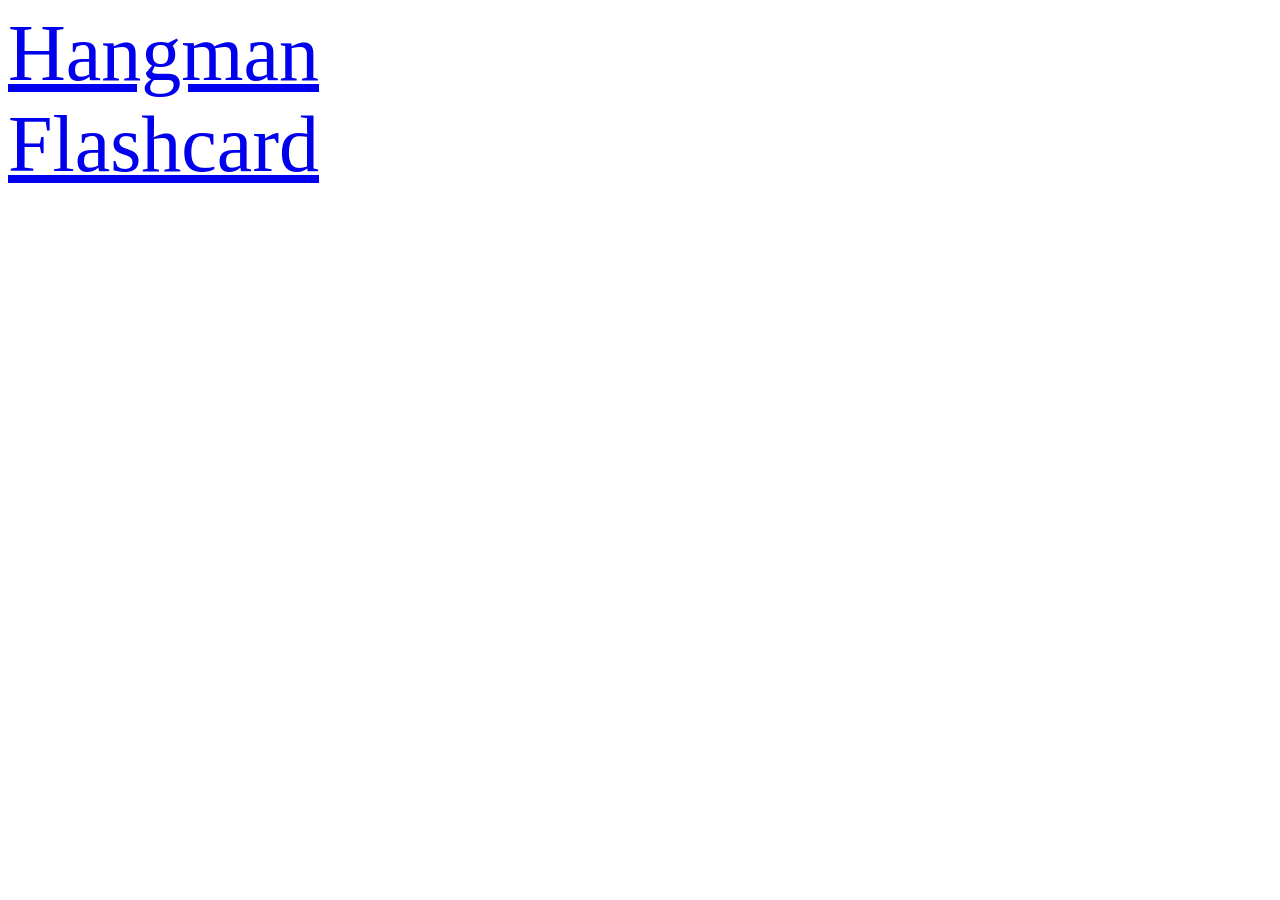
<file: index.html>
<!DOCTYPE html>
<html lang="en">
  <head>
    <meta charset="UTF-8">
    <meta http-equiv="X-UA-Compatible" content="IE=edge">
    <meta name="viewport" content="width=device-width, initial-scale=1.0">
    <title>Perse french</title>
    
    <title>Perse French</title>
    

  </head>
  <body>
    <div class="return"><a href="Hangman.html" style="font-size: 5rem">Hangman</a></div><div class="return">
      <tr></tr>
    <div class="return"><a href="flashcard.html" style="font-size: 5rem">Flashcard</a></div><div class="return">
    
   
    

  </body>
</html>
</file>
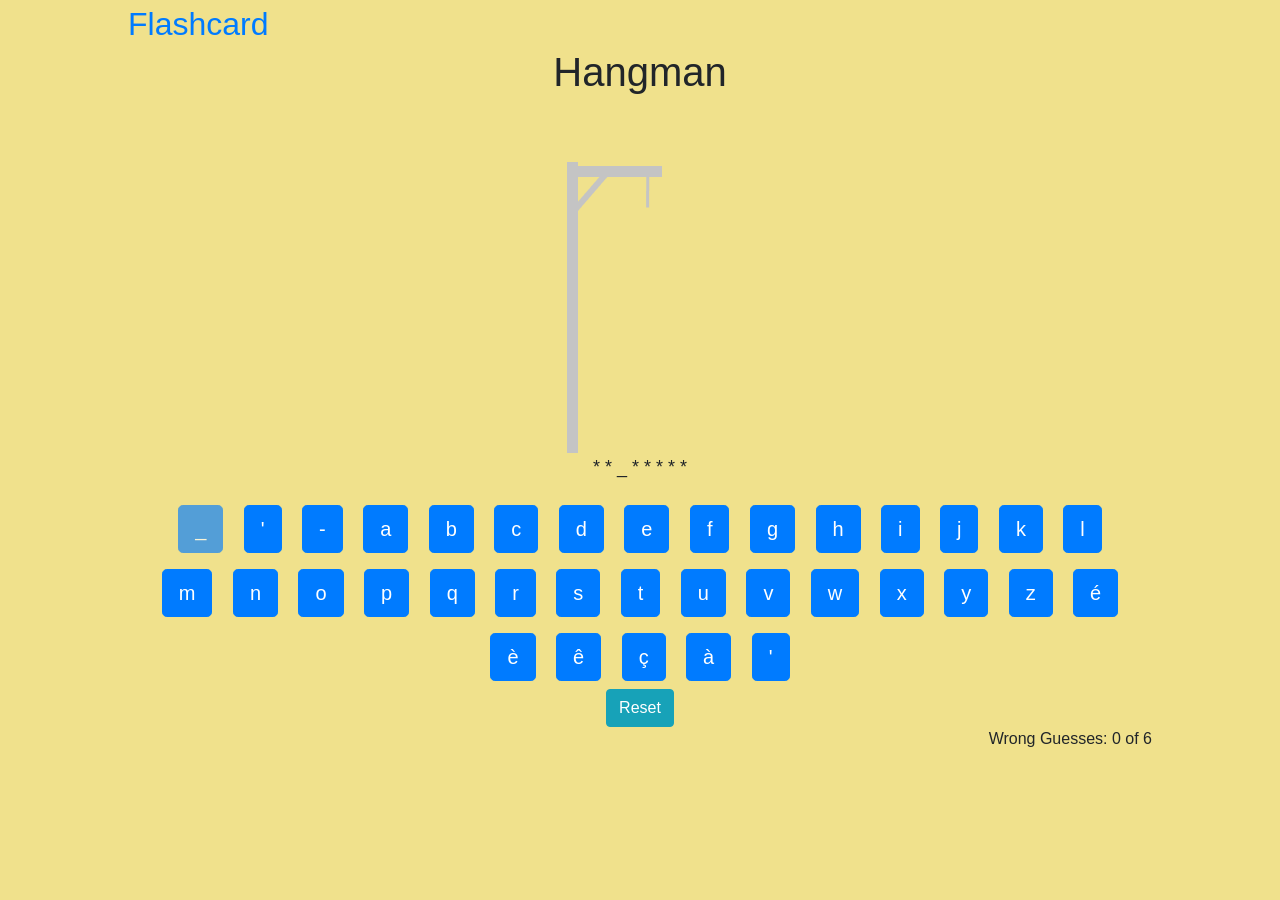
<file: familleHangman.html>
<!DOCTYPE html>
<html lang="en">
<head>
  <meta charset="UTF-8">
  <meta name="viewport" content="width=device-width, initial-scale=1.0">
  <meta http-equiv="X-UA-Compatible" content="ie=edge">
  <script src="JS/words.js" defer></script>
  <script src="JS/familleHangman.js" defer></script>
  <!-- Bootstrap 4 CDN -->
  <link rel="stylesheet" href="https://stackpath.bootstrapcdn.com/bootstrap/4.4.1/css/bootstrap.min.css">
  <!-- <link rel="stylesheet" href="../CSS/wordlist.css"> -->
  <title>La famille</title>
</head>
<body style="background-color: rgb(240, 225, 140); margin: 0 10% 0 10%">
  <div class="return"><a href="index.html" style="font-size: 2rem">Flashcard</a>
  <div class="container">
    <h1 class="text-center">Hangman</h1>
    <div class="text-center">
      <img id='hangmanPic' src="../images/0.png" alt="">
      <p id="wordSpotlight" style="font-size: large;">The word to be guessed goes here</p>
      <div id="keyboard"></div>
      <button class="btn btn-info" onClick="reset()">Reset</button>
    </div> 
  </div>

  
    <div class="float-right">Wrong Guesses: <span id='mistakes'>0</span> of <span id='maxWrong'></span></div>
  </div>
</body>
</html>
</file>
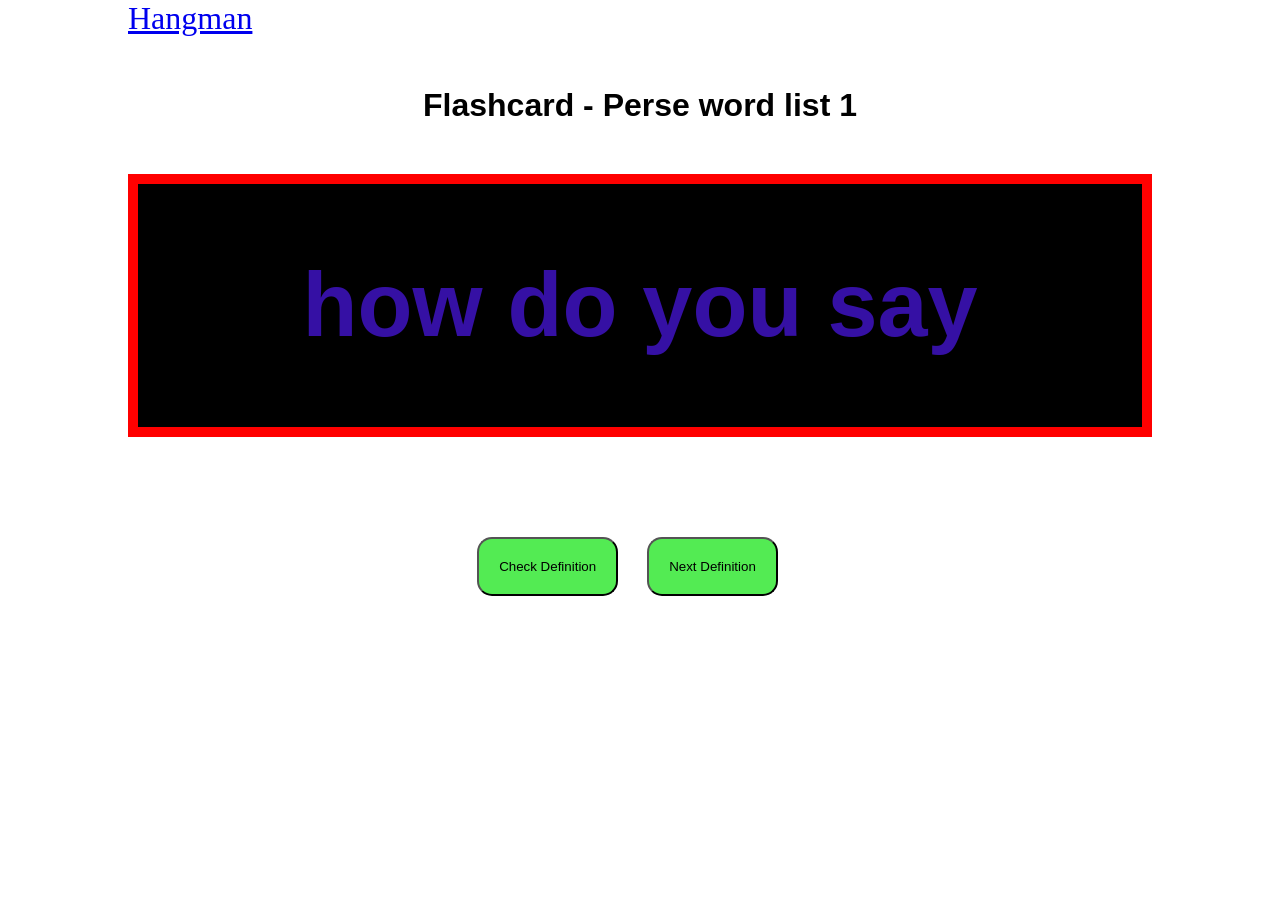
<file: flashcard.html>
<!DOCTYPE html>
<html lang="en">
  <head>
    <meta charset="UTF-8">
    <meta http-equiv="X-UA-Compatible" content="IE=edge">
    <meta name="viewport" content="width=device-width, initial-scale=1.0">
    <title>flashcard</title>
    <link href="flashcard.css" rel="stylesheet" type="text/css">

  </head>
  <body onload="getRandomTerm()">
    <div class="return"><a href="index.html" style="font-size: 2rem">Hangman</a></div><div class="return">
    
    <h1 class="title-name">Flashcard - Perse word list 1</h1>
    <div class="container">
      <div id="origine">
        <h3 class="term">Term</h3>
      </div>
      <div id="translation">
        <h3 class="definition">Definition</h3>
      </div>
    </div>
    <div class="button">
      <button class="check">Check Definition</button>
      <button class="next">Next Definition</button>
    </div>
    
    
    <script src="cFlashcard.js"></script>

  </body>
</html>
</file>
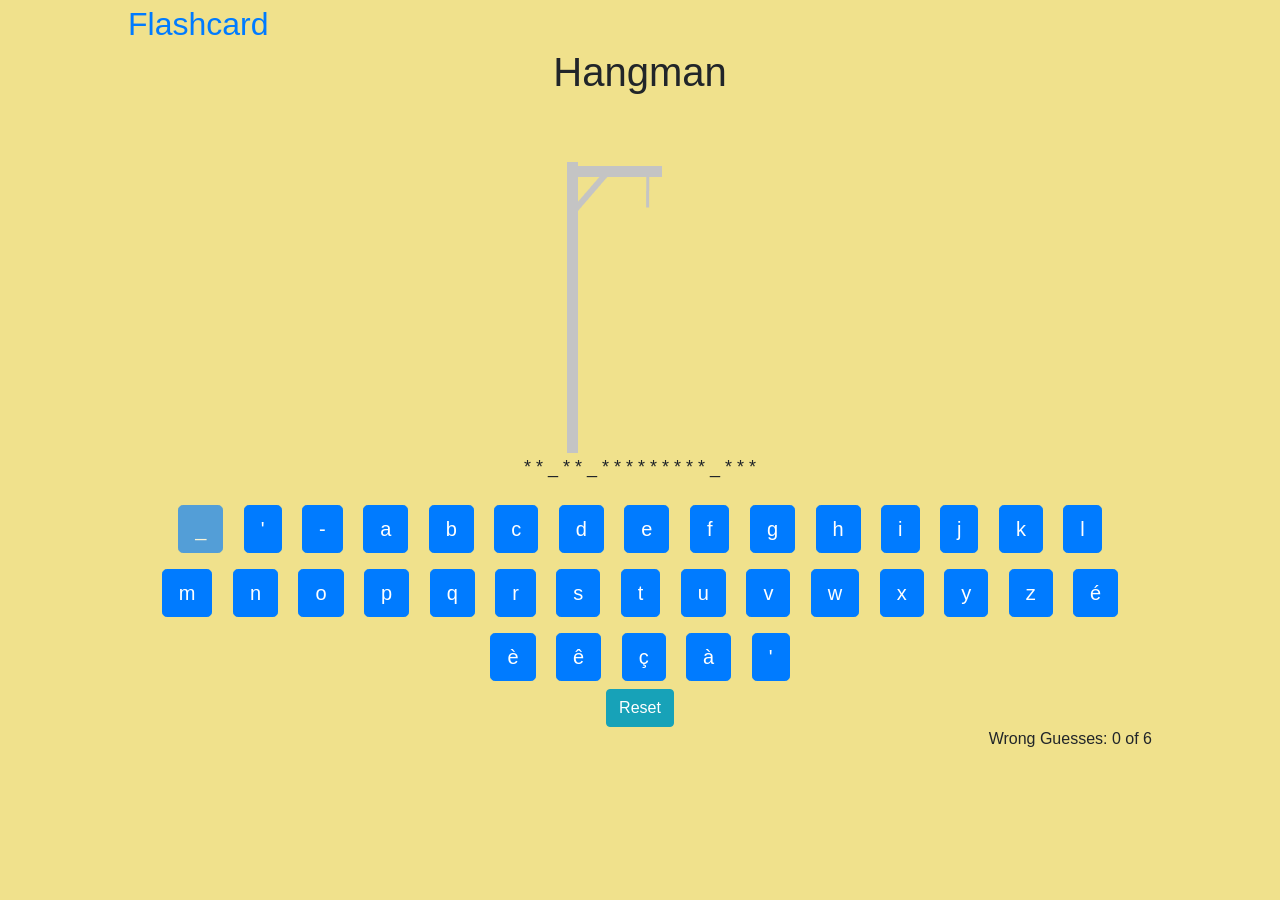
<file: Hangman.html>
<!DOCTYPE html>
<html lang="en">
<head>
  <meta charset="UTF-8">
  <meta name="viewport" content="width=device-width, initial-scale=1.0">
  <meta http-equiv="X-UA-Compatible" content="ie=edge">
  <script src="words.js" defer></script>
  <script src="familleHangman.js" defer></script>
  <!-- Bootstrap 4 CDN -->
  <link rel="stylesheet" href="https://stackpath.bootstrapcdn.com/bootstrap/4.4.1/css/bootstrap.min.css">
  <!-- <link rel="stylesheet" href="../CSS/wordlist.css"> -->
  <title>Hangman</title>
</head>
<body style="background-color: rgb(240, 225, 140); margin: 0 10% 0 10%">
  <div class="return"><a href="index.html" style="font-size: 2rem">Flashcard</a>
  <div class="container">
    <h1 class="text-center">Hangman</h1>
    <div class="text-center">
      <img id='hangmanPic' src="0.png" alt="">
      <p id="wordSpotlight" style="font-size: large;">The word to be guessed goes here</p>
      <div id="keyboard"></div>
      <button class="btn btn-info" onClick="reset()">Reset</button>
    </div> 
  </div>

  
    <div class="float-right">Wrong Guesses: <span id='mistakes'>0</span> of <span id='maxWrong'></span></div>
  </div>
</body>
</html>
</file>
<file: flashcard.css>
body {
  background-color: white;
  margin: 0 10% 0 10%;
}

h1 {
  text-align: center;
  margin-top: 50px;
  margin-bottom: 50px;
  font-family: sans-serif;
  font-size: 2rem;
  color: black;
}

h3 {
  text-align: center;
  margin-top: 0px;
  margin-bottom: 5px;
  font-family: sans-serif;
  font-size: 1.5rem;
  
}
  
  .title {
  text-align: center;
  font-family: 'lobster', cursive;
}

.container {
  /* margin: auto; */
  padding: 70px 0;
  text-align: center;
  /* width: 700px; */
  /* height: 400px; */
  /* display: flex; */
  /* justify-content: center; */
  border: 10px solid rgb(255, 0, 0);
  background-color: rgb(0, 0, 0);

}

.term {
  border-radius: 15px;
  text-align: center;
  width: auto;
  margin: auto;
  
  /* margin-top: 150px; */
  font-size: 90px;
  color: #3510a4;
  
}

.definition {
  border-radius: 15px;
  text-align: center;
  width: auto;
  margin: auto;
  /* margin-top: 150px; */
  font-size: 90px;
  display: none;
  color: rgb(255, 255, 0);
}

.button {
  text-align: center;
  margin-top: 100px ;
  margin-bottom: 100px;
}

button {
  color: black;
  background-color: rgb(83, 235, 83);
  padding: 20px;
  border-radius: 15px;
  margin-right: 25px;
}

button:hover {
  transform: scale(1.1);
  background-color: aqua;
}
</file>
